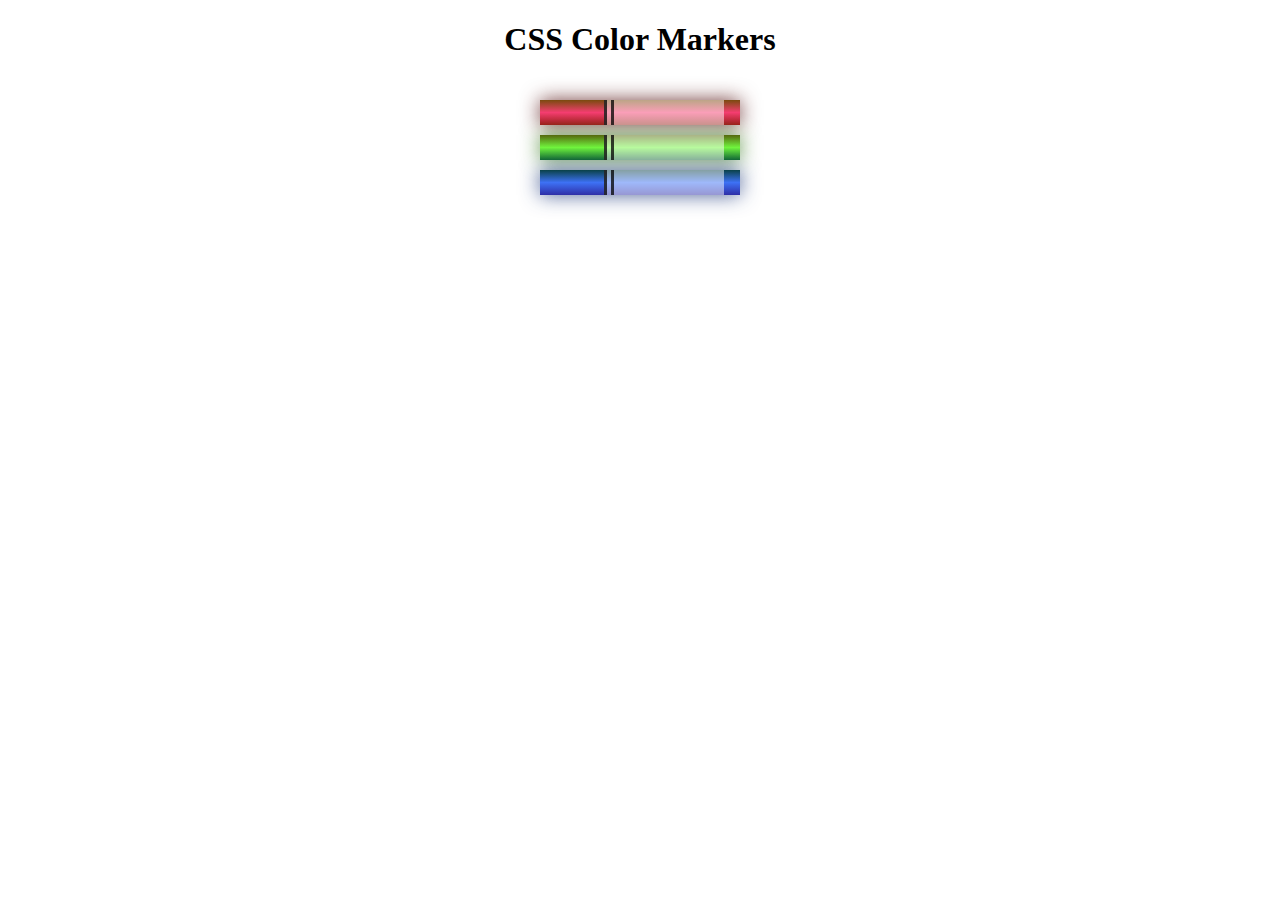
<file: 3_learn-css-colors-by-building-a-set-of-colored-markers/index.html>
<!DOCTYPE html>
<html lang="en">

  <head>
    <meta charset="utf-8">
    <meta name="viewport" content="width=device-width, initial-scale=1.0">
    <title>Colored Markers</title>
    <link rel="stylesheet" href="styles.css">
  </head>

  <body>
    <h1>CSS Color Markers</h1>
    <div class="container">
      <div class="marker red">
        <div class="cap"></div>
        <div class="sleeve"></div>
      </div>
      <div class="marker green">
        <div class="cap"></div>
        <div class="sleeve"></div>
      </div>
      <div class="marker blue">
        <div class="cap"></div>
        <div class="sleeve"></div>
      </div>
    </div>
  </body>

</html>
</file>
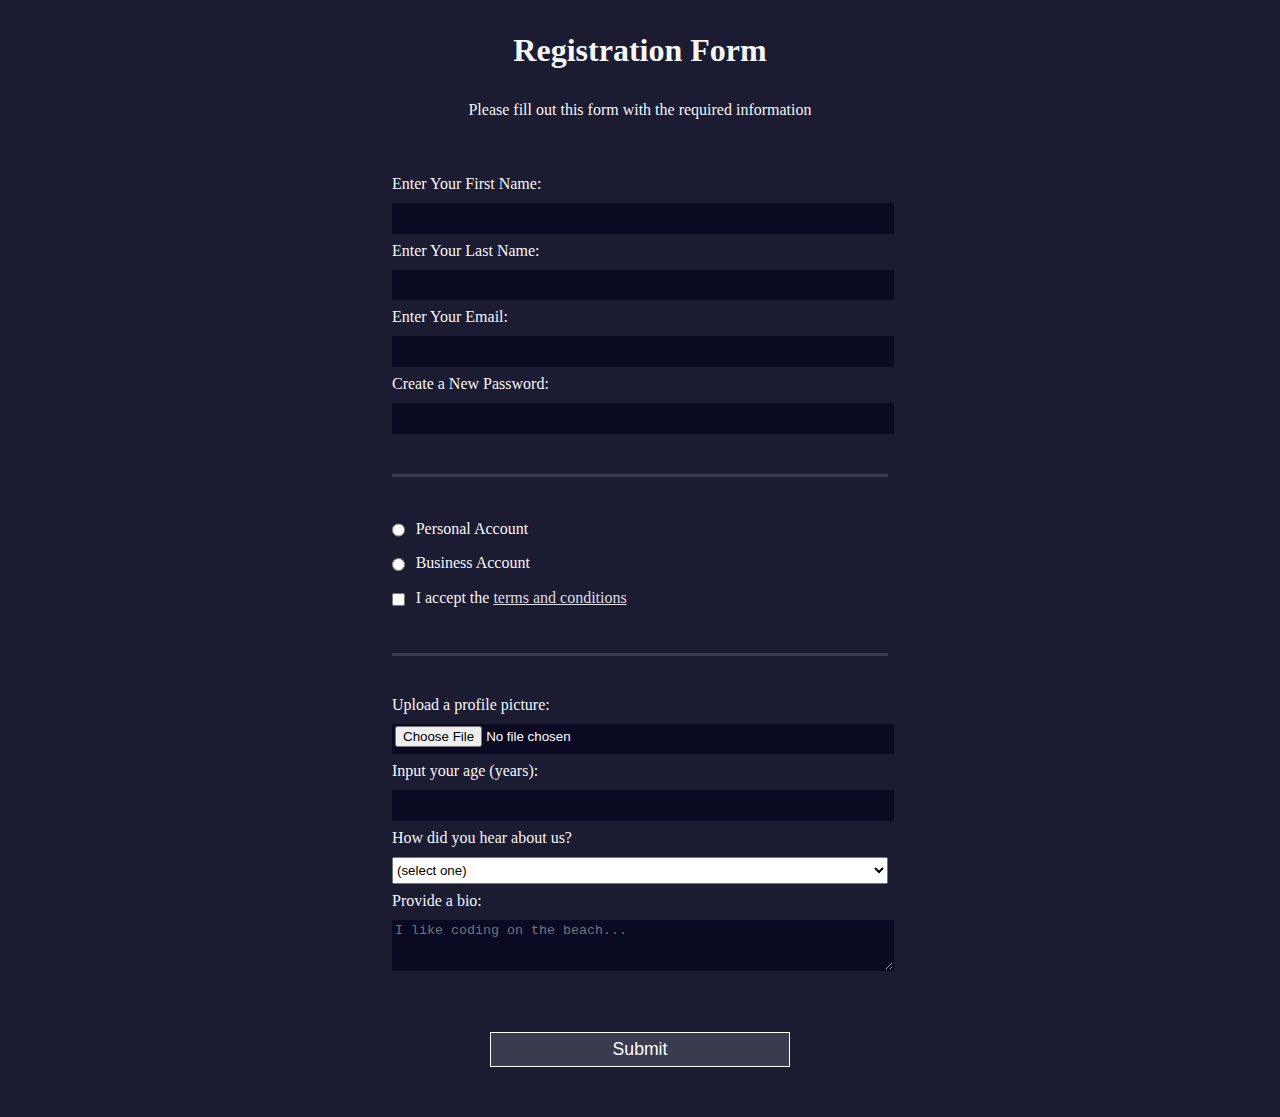
<file: 4_learn-html-forms-by-building-a-registration-form/index.html>
<!DOCTYPE html>
<html lang="en">

  <head>
    <meta charset="UTF-8">
    <title>Registration Form</title>
    <link rel="stylesheet" href="styles.css" />
  </head>

  <body>
    <h1>Registration Form</h1>
    <p>Please fill out this form with the required information</p>
    <form method="post" action='https://register-demo.freecodecamp.org'>
      <fieldset>
        <label for="first-name">Enter Your First Name: <input id="first-name" name="first-name" type="text"
            required /></label>
        <label for="last-name">Enter Your Last Name: <input id="last-name" name="last-name" type="text"
            required /></label>
        <label for="email">Enter Your Email: <input id="email" name="email" type="email" required /></label>
        <label for="new-password">Create a New Password: <input id="new-password" name="new-password" type="password"
            pattern="[a-z0-5]{8,}" required /></label>
      </fieldset>
      <fieldset>
        <label for="personal-account"><input id="personal-account" type="radio" name="account-type" class="inline" />
          Personal Account</label>
        <label for="business-account"><input id="business-account" type="radio" name="account-type" class="inline" />
          Business Account</label>
        <label for="terms-and-conditions">
          <input id="terms-and-conditions" type="checkbox" required name="terms-and-conditions" class="inline" /> I
          accept the <a href="https://www.freecodecamp.org/news/terms-of-service/">terms and conditions</a>
        </label>
      </fieldset>
      <fieldset>
        <label for="profile-picture">Upload a profile picture: <input id="profile-picture" type="file"
            name="file" /></label>
        <label for="age">Input your age (years): <input id="age" type="number" name="age" min="13" max="120" /></label>
        <label for="referrer">How did you hear about us?
          <select id="referrer" name="referrer">
            <option value="">(select one)</option>
            <option value="1">freeCodeCamp News</option>
            <option value="2">freeCodeCamp YouTube Channel</option>
            <option value="3">freeCodeCamp Forum</option>
            <option value="4">Other</option>
          </select>
        </label>
        <label for="bio">Provide a bio:
          <textarea id="bio" name="bio" rows="3" cols="30" placeholder="I like coding on the beach..."></textarea>
        </label>
      </fieldset>
      <input type="submit" value="Submit" />
    </form>
  </body>

</html>
</file>
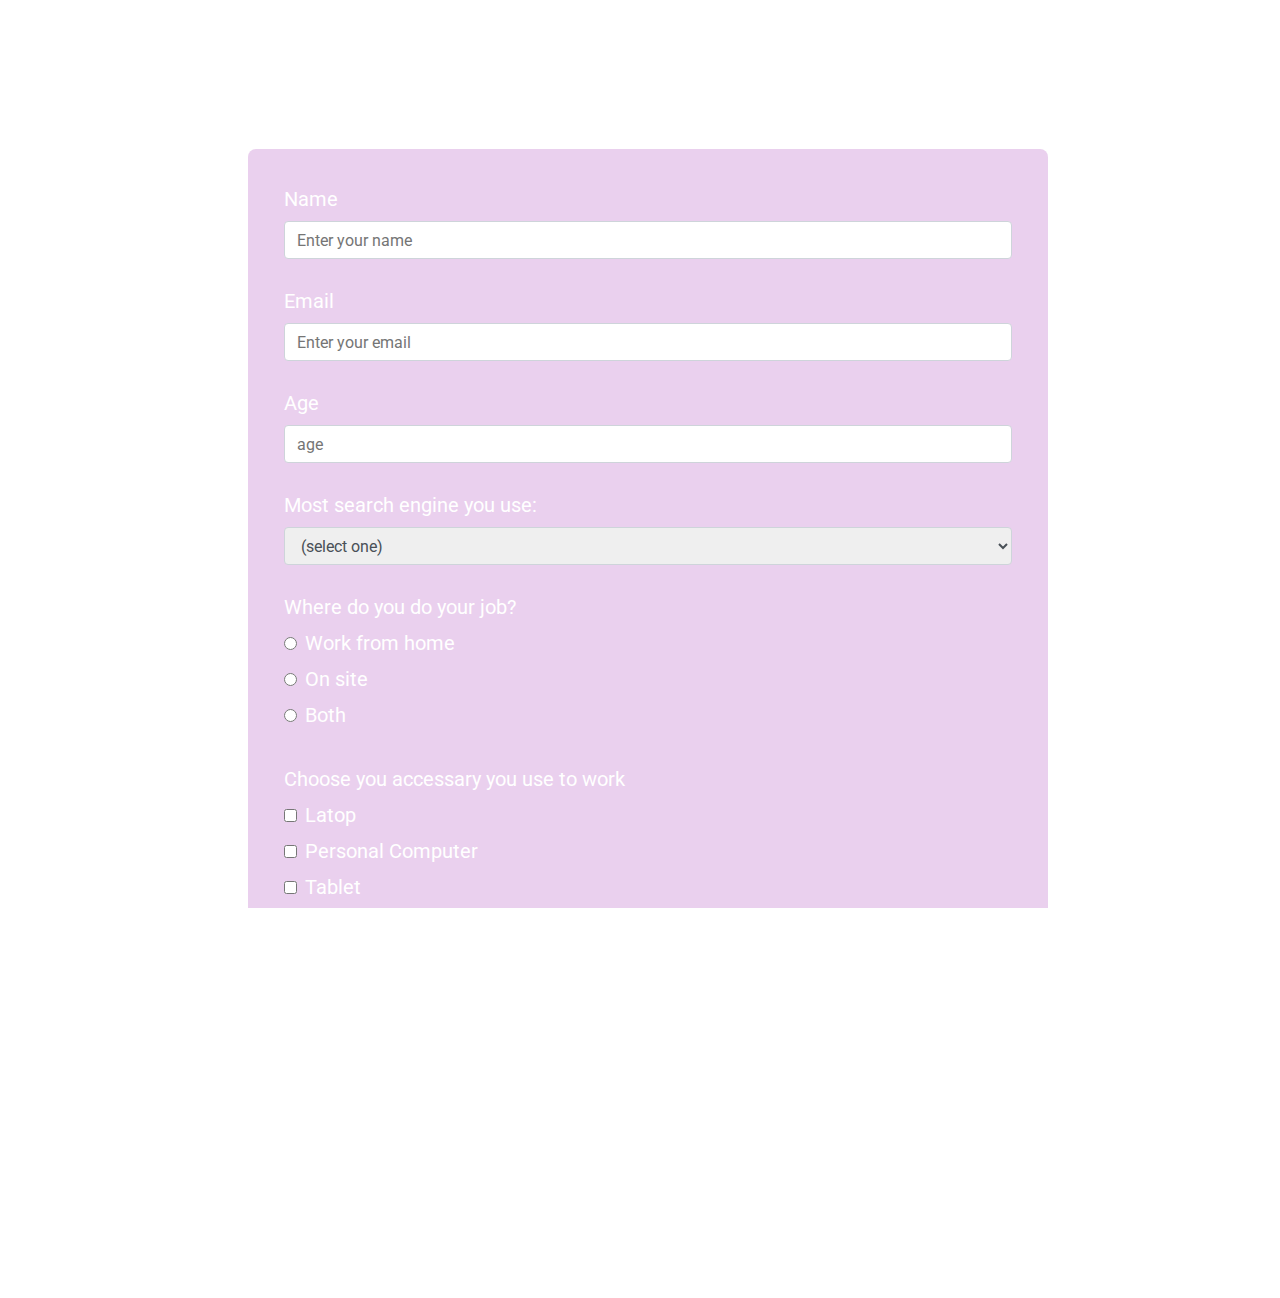
<file: 5_build-a-survey-form-project/index.html>
<!DOCTYPE html>
<html lang="en">

  <head>
    <meta charset="UTF-8">
    <meta name="viewport" content="width=device-width, initial-scale=1.0">
    <title>Survey Form</title>
    <link rel="stylesheet" href="styles.css">
    <link rel="preconnect" href="https://fonts.googleapis.com">
    <link rel="preconnect" href="https://fonts.gstatic.com" crossorigin>
    <link
      href="https://fonts.googleapis.com/css2?family=Dancing+Script&family=Quicksand:wght@600&family=Roboto:ital,wght@0,400;1,100&display=swap"
      rel="stylesheet">
  </head>

  <body>
    <div class="container">
      <div class="header">
        <h1 id="title">Tanawat Surver Form Project</h1>
        <p id="description">This project for practise source from freeCodeCamp</p>
      </div>

      <form id="survey-form">
        <div class="form-group">
          <label id="name-label" for="name">Name</label>
          <input type="text" id="name" class="form-control" placeholder="Enter your name" required>
        </div>
        <div class="form-group">
          <label id="email-label" for="email">Email</label>
          <input type="email" id="email" class="form-control" placeholder="Enter your email" required>
        </div>
        <div class="form-group">
          <label id="number-label" for="number">Age</label>
          <input type="number" id="number" class="form-control" min="18" max="120" placeholder="age">
        </div>

        <div class="form-group">
          <p>Most search engine you use:</p>
          <select class="form-control" name="dropdown" id="dropdown">
            <option value="">(select one)</option>
            <option value="google">Google</option>
            <option value="bing">Bing</option>
            <option value="yahoo">Yahoo</option>
            <option value="other">Other</option>
          </select>
        </div>

        <div class="form-group">
          <p>Where do you do your job?</p>
          <label for="wfh">
            <input id="wfh" name="workplace" type="radio" class="input-radio" value="wfh">Work from home
          </label>
          <label for="onsite">
            <input id="onsite" name="workplace" type="radio" class="input-radio" value="onsite"> On site
          </label>
          <label for="wfh-onsite">
            <input id="wfh-onsite" name="workplace" type="radio" class="input-radio" value="both"> Both
          </label>
        </div>

        <div class="form-group">
          <p>Choose you accessary you use to work</p>
          <label for="laptop"><input type="checkbox" name="accessary" id="laptop" value="laptop" class="input-checkbox">
            Latop</label>
          <label for="pc"><input type="checkbox" name="accessary" id="pc" value="pc" class="input-checkbox"> Personal
            Computer</label>
          <label for="tablet"><input type="checkbox" name="accessary" id="tablet" value="tablet" class="input-checkbox">
            Tablet</label>
        </div>

        <div class="form-group">
          <p>Any comments here</p>
          <textarea name="comment" id="comment" cols="30" rows="5" class="input-textarea"
            placeholder="Enter your comment here..."></textarea>
        </div>

        <div class="form-group">
          <label for="terms">
            <input id="terms" type="checkbox" value="accept-terms" class="input-checkbox"> I accept terms and conditions
          </label>
        </div>

        <div class="form-group">
          <button type="submit" id="submit" class="submit-button">Submit</button>
        </div>
      </form>
    </div>
  </body>

</html>
</file>
<file: 3_learn-css-colors-by-building-a-set-of-colored-markers/styles.css>
h1 {
  text-align: center;
}

.container {
  background-color: rgb(255, 255, 255);
  padding: 10px 0;
}

.marker {
  width: 200px;
  height: 25px;
  margin: 10px auto;
}

.cap {
  width: 60px;
  height: 25px;
}

.sleeve {
  width: 110px;
  height: 25px;
  background-color: rgba(255, 255, 255, 0.5);
  border-left: 10px double rgba(0, 0, 0, 0.75);
}

.cap,
.sleeve {
  display: inline-block;
}

.red {
  background: linear-gradient(rgb(122, 74, 14), rgb(245, 62, 113), rgb(162, 27, 27));
  box-shadow: 0 0 20px 0 rgba(83, 14, 14, 0.8);
}

.green {
  background: linear-gradient(#55680D, #71F53E, #116C31);
  box-shadow: 0 0 20px 0 #3B7E20CC;
}

.blue {
  background: linear-gradient(hsl(186, 76%, 16%), hsl(223, 90%, 60%), hsl(240, 56%, 42%));
  box-shadow: 0 0 20px 0 hsl(223, 59%, 31%, 0.8);
}
</file>
<file: 4_learn-html-forms-by-building-a-registration-form/styles.css>
body {
  width: 100%;
  height: 100vh;
  margin: 0;
  background-color: #1b1b32;
  color: #f5f6f7;
  font-family: Tahoma;
  font-size: 16px;
}

h1,
p {
  margin: 1em auto;
  text-align: center;
}

form {
  width: 60vw;
  max-width: 500px;
  min-width: 300px;
  margin: 0 auto;
  padding-bottom: 2em;
}

fieldset {
  border: none;
  padding: 2rem 0;
  border-bottom: 3px solid #3b3b4f;
}

fieldset:last-of-type {
  border-bottom: none;
}

label {
  display: block;
  margin: 0.5rem 0;
}

input,
textarea,
select {
  margin: 10px 0 0 0;
  width: 100%;
  min-height: 2em;
}

input,
textarea {
  background-color: #0a0a23;
  border: 1px solid #0a0a23;
  color: #ffffff;
}

.inline {
  width: unset;
  margin: 0 0.5em 0 0;
  vertical-align: middle;
}

input[type="submit"] {
  display: block;
  width: 60%;
  margin: 1em auto;
  height: 2em;
  font-size: 1.1rem;
  background-color: #3b3b4f;
  border-color: white;
  min-width: 300px;
}

input[type="file"] {
  padding: 1px 2px;
}

a {
  color: #dfdfe2;
}
</file>
<file: 5_build-a-survey-form-project/styles.css>
html {
  overflow: hidden;
  height: 100%;
}

body {
  top: 0;
  left: 0;
  width: 100%;
  height: 100%;
  background-image: url("https://images.unsplash.com/photo-1531297484001-80022131f5a1?ixlib=rb-4.0.3&ixid=MnwxMjA3fDB8MHxwaG90by1wYWdlfHx8fGVufDB8fHx8&auto=format&fit=crop&w=1720&q=80");
  background-attachment: fixed;
  overflow: auto;
}

.container {
  color: white;
  font-family: 'Roboto', sans-serif;
  margin: 0;
  font-size: 1rem;
  font-weight: 400;
  line-height: 1.4;
}

#title,
#description {
  text-align: center;
}

#description {
  font-style: italic;
  font-size: 1.5rem;
}

.container {
  margin: 0 auto 0 auto;
}

#survey-form {
  background-color: #ba68c84f;
  border-radius: 0.5rem;
  margin: 20px auto 20px auto;
  padding: 2rem;
}

.form-group {
  margin: 0 auto 1.25rem auto;
  padding: 0.25rem;
}

label {
  display: flex;
  align-items: center;
  font-size: 1.25rem;
  margin-bottom: 0.5rem;
}

.form-control {
  display: block;
  width: 100%;
  height: 2.375rem;
  padding: 0.375rem 0.75rem;
  box-sizing: border-box;
  color: #495057;
  border: 1px solid #ced4da;
  border-radius: 0.25rem;
}

p {
  display: block;
  margin-top: 0;
  margin-bottom: 0.5rem;
  font-size: 1.25rem;
}

.input-radio,
.input-checkbox,
.input-submit {
  display: inline-block;
  margin-right: 0.5rem;
}

input,
select,
textarea,
button {
  margin: 0;
  font-family: inherit;
  font-size: inherit;
  line-height: inherit;
}

.input-textarea {
  min-height: 100px;
  width: 100%;
  padding: 0.5rem;
  resize: vertical;
  border: none;
  border-radius: 0.25rem;
}

.form-group:last-of-type {
  display: flex;
  justify-content: center;
  margin-bottom: 0;
}

.submit-button {
  background-color: rgb(63, 186, 69);
  color: rgba(255, 255, 255, 0.842);
  width: 80%;
  height: 50px;
  border: none;
  border-radius: 0.35rem;
  font-size: 1.25rem;
}


@media (min-width: 576px) {
  .container {
    max-width: 800px;
  }
}
</file>
